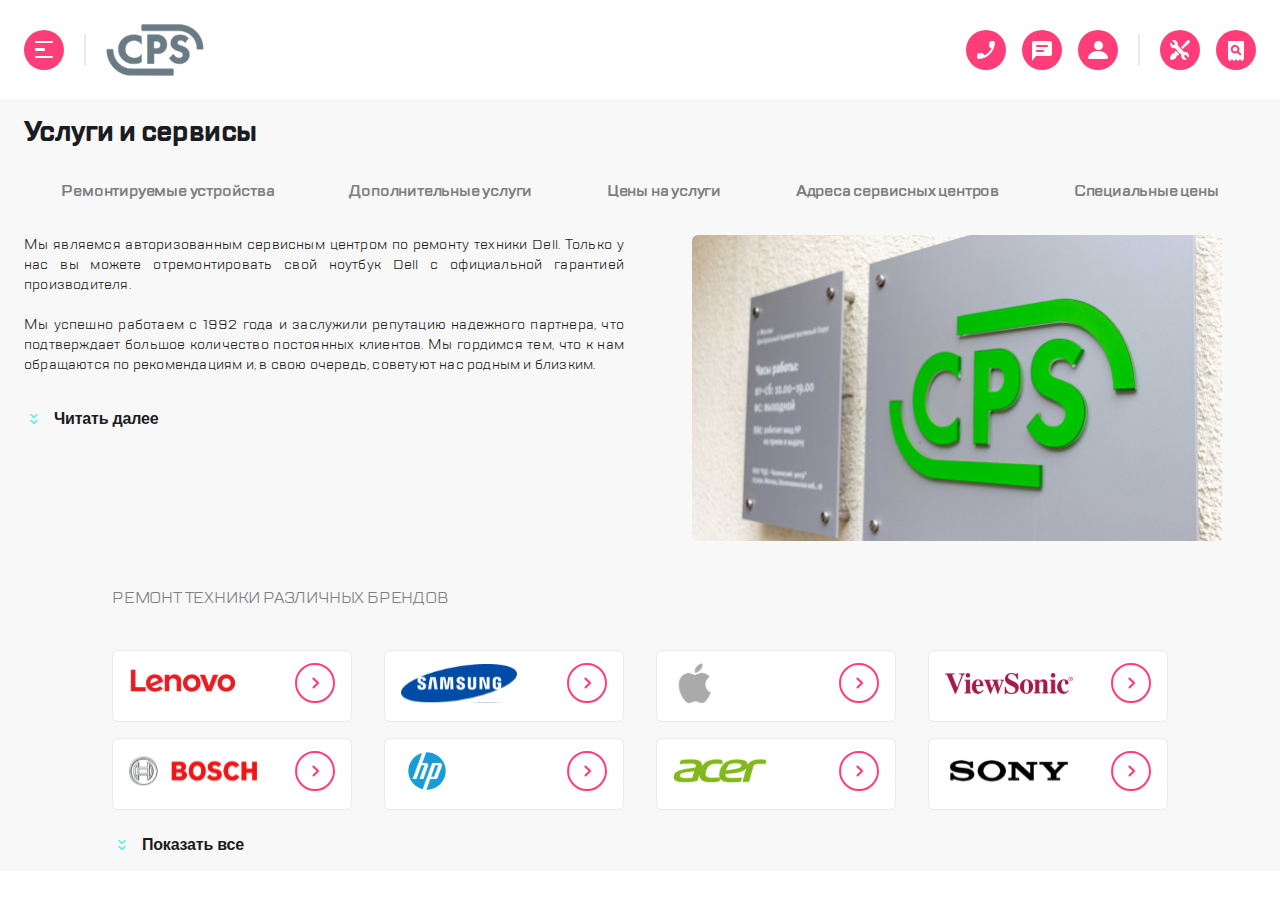
<file: index.html>
<!DOCTYPE html>
<html lang="ru">
<head>
    <meta charset="UTF-8">
    <meta http-equiv="X-UA-Compatible" content="IE=edge">
    <meta name="viewport" content="width=device-width, initial-scale=1.0">
    <title>Ремонт техники Dell</title>
    <link rel="stylesheet" href="https://cdn.jsdelivr.net/npm/swiper@8/swiper-bundle.min.css"/>
    <link rel="stylesheet" href="css/style.min.css">
</head>
<body>
    <aside class="menu">
        <header class="menu__header">
            <button class="btn burger menu__burger burger--active">
                <span></span>
                <span></span>
                <span></span>
            </button>

            <div class="menu__logo">
                <a href="#"><img src="icons/logo.svg" alt="logo"></a>
            </div>

            <button class="btn"><img src="icons/search-menu.svg" alt="search-menu"></button>
        </header>

        <nav class="menu__nav">
            <ul class="menu__links">
                <li><a href="#" class="menu__link menu__link--active">Ремонт техники</a></li>
                <li><a href="#" class="menu__link">Услуги и сервисы</a></li>
                <li><a href="#" class="menu__link">Корпоративным клиентам</a></li>
                <li><a href="#" class="menu__link">Продавцам техники</a></li>
                <li><a href="#" class="menu__link">Партнерам</a></li>
                <li><a href="#" class="menu__link">Производителям</a></li>
                <li><a href="#" class="menu__link">Наши сервисные центры</a></li>
                <li><a href="#" class="menu__link">Контакты</a></li>
            </ul>
        </nav>

        <footer class="menu__footer">
            <div class="menu__btns">
                <button class="btn"><img src="icons/phone.svg" alt="phone"></button>
                <button class="btn"><img src="icons/message.svg" alt="message"></button>
                <button class="btn"><img src="icons/person.svg" alt="person"></button>
            </div>

            <div class="menu__mail"><a href="mailto:mail@cps.com">mail@cps.com</a></div>
            <div class="menu__phone"><a href="tel:+88008908900">8 800 890 8900</a></div>

            <div class="menu__lang-btns">
                <button class="menu__lang-btn">RU</button>
                <button class="menu__lang-btn">EN</button>
                <button class="menu__lang-btn">CH</button>
            </div>
        </footer>
    </aside>

    <div class="container">
        <div class="underlay"></div>
        <header class="header">
            <div class="header__float-left">
                <button class="btn burger ">
                    <span></span>
                    <span></span>
                    <span></span>
                </button>
        
                <div class="header__divider"></div>
        
                <div class="header__logo">
                    <a href="#"><img src="icons/logo.svg" alt="logo"></a>
                </div>
            </div>
    
            <div class="header__float-right">
                <div class="header__btns">
                    <button class="btn"><img src="icons/phone.svg" alt="phone"></button>
                    <button class="btn"><img src="icons/message.svg" alt="message"></button>
                    <button class="btn"><img src="icons/person.svg" alt="person"></button>
                </div>
                
                <div class="header__divider"></div>
        
                <div class="header__btns">
                    <button class="btn"><img src="icons/tools.svg" alt="tools"></button>
                    <button class="btn"><img src="icons/search.svg" alt="search"></button>
                </div>
            </div>
        </header>

        <main>
            <section class="promo">
                
                <header class="promo__header">
                    <h1 class="promo__title">Услуги и сервисы</h1>

                    <div class="promo__btns">
                        <div class="promo__btns-item">
                            <a href="#">Оставить заявку</a>
                            <button class="btn"><img src="icons/tools.svg" alt="tools"></button>
                        </div>
                        <div class="promo__btns-item">
                            <a href="#">Статус ремонта</a>
                            <button class="btn"><img src="icons/search.svg" alt="search"></button>
                        </div>
                    </div>
                </header>

                <nav class="promo__nav">
                    <ul class="promo__links">
                        <li class="promo__link"><a href="#">Ремонтируемые устройства</a></li>
                        <li class="promo__link"><a href="#">Дополнительные услуги</a></li>
                        <li class="promo__link"><a href="#">Цены на услуги</a></li>
                        <li class="promo__link"><a href="#">Адреса сервисных центров</a></li>
                        <li class="promo__link"><a href="#">Специальные цены</a></li>
                    </ul>
                </nav>

                <div class="promo__link-reviews">
                    <a href="#">Отзывы</a>
                </div>

                <div class="promo__wrapper">
                    <div class="promo__text-wrapper">
                        <div class="promo__text">
                            <p class="promo__descr">
                                Мы являемся авторизованным сервисным центром по ремонту техники Dell. Только у нас вы можете отремонтировать свой ноутбук Dell с официальной гарантией производителя.
                            </p>
                            <p class="promo__descr">
                                Мы успешно работаем с 1992 года и заслужили репутацию надежного партнера, что подтверждает большое количество постоянных клиентов. Мы гордимся тем, что к нам обращаются по рекомендациям и, в свою очередь, советуют нас родным и близким.
                            </p>
                        </div>
                        <div class="link__forward promo__forward" data-forward="promo">
                            <button>Читать далее</button>
                        </div>
                    </div>
    
                    <div class="promo__main-img">
                        <img src="img/cps.jpg" alt="cps">
                    </div>
                </div>

            </section>

            <section class="brands">
                <div class="subtitle"> 
                    Ремонт техники различных брендов
                </div>

                <div class="swiper" data-mobile="false">
                    <div class="brands__cards">
                        <div class="brands__card">
                            <div class="brands--logo">
                                <img src="icons/brand1.svg" alt="lenovo">
                            </div>
                            <div class="brands__arrow">
                                <a href="#"><img src="icons/go.svg" alt="go"></a>
                            </div>
                        </div>
                        <div class="brands__card">
                            <div class="brands--logo">
                                <img src="icons/brand2.svg" alt="sumsung">
                            </div>
                            <div class="brands__arrow">
                                <a href="#"><img src="icons/go.svg" alt="go"></a>
                            </div>
                        </div>
                        <div class="brands__card">
                            <div class="brands--logo">
                                <img src="icons/brand3.svg" alt="apple">
                            </div>
                            <div class="brands__arrow">
                                <a href="#"><img src="icons/go.svg" alt="go"></a>
                            </div>
                        </div>
                        <div class="brands__card">
                            <div class="brands--logo">
                                <img src="icons/brand4.svg" alt="viewSonic">
                            </div>
                            <div class="brands__arrow">
                                <a href="#"><img src="icons/go.svg" alt="go"></a>
                            </div>
                        </div>
                        <div class="brands__card">
                            <div class="brands--logo">
                                <img src="icons/brand5.svg" alt="bosch">
                            </div>
                            <div class="brands__arrow">
                                <a href="#"><img src="icons/go.svg" alt="go"></a>
                            </div>
                        </div>
                        <div class="brands__card">
                            <div class="brands--logo">
                                <img src="icons/brand6.svg" alt="hp">
                            </div>
                            <div class="brands__arrow">
                                <a href="#"><img src="icons/go.svg" alt="go"></a>
                            </div>
                        </div>
                        <div class="brands__card">
                            <div class="brands--logo">
                                <img src="icons/brand7.svg" alt="acer">
                            </div>
                            <div class="brands__arrow">
                                <a href="#"><img src="icons/go.svg" alt="go"></a>
                            </div>
                        </div>
                        <div class="brands__card">
                            <div class="brands--logo">
                                <img src="icons/brand8.svg" alt="sony">
                            </div>
                            <div class="brands__arrow">
                                <a href="#"><img src="icons/go.svg" alt="go"></a>
                            </div>
                        </div>
                        <div class="brands__card">
                            <div class="brands--logo">
                                <img src="icons/brand1.svg" alt="lenovo">
                            </div>
                            <div class="brands__arrow">
                                <a href="#"><img src="icons/go.svg" alt="go"></a>
                            </div>
                        </div>
                        <div class="brands__card">
                            <div class="brands--logo">
                                <img src="icons/brand2.svg" alt="sumsung">
                            </div>
                            <div class="brands__arrow">
                                <a href="#"><img src="icons/go.svg" alt="go"></a>
                            </div>
                        </div>
                        <div class="brands__card">
                            <div class="brands--logo">
                                <img src="icons/brand3.svg" alt="apple">
                            </div>
                            <div class="brands__arrow">
                                <a href="#"><img src="icons/go.svg" alt="go"></a>
                            </div>
                        </div>
                    </div>
                    <div class="swiper-pagination"></div>
                </div>

                <div class="link__forward brands__forward" data-forward="brands">
                    <button>Показать все</button>
                </div>
            </section>


        </main>

    </div>


    <script src="https://cdn.jsdelivr.net/npm/swiper@8/swiper-bundle.min.js"></script>
    <script src="js/script.js"></script>
</body>
</html>
</file>
<file: css/style.min.css>
@font-face{font-family:"TT Lakes";src:url(../fonts/TTLakes-Light.eot);src:url(../fonts/TTLakes-Light.eot?#iefix) format("embedded-opentype"),url(../fonts/TTLakes-Light.woff) format("woff"),url(../fonts/TTLakes-Light.ttf) format("truetype");font-weight:300;font-style:normal}@font-face{font-family:"TT Lakes";src:url(../fonts/TTLakes-Regular.eot);src:url(../fonts/TTLakes-Regular.eot?#iefix) format("embedded-opentype"),url(../fonts/TTLakes-Regular.woff) format("woff"),url(../fonts/TTLakes-Regular.ttf) format("truetype");font-weight:400;font-style:normal}@font-face{font-family:"TT Lakes";src:url(../fonts/TTLakes-DemiBold.eot);src:url(../fonts/TTLakes-DemiBold.eot?#iefix) format("embedded-opentype"),url(../fonts/TTLakes-DemiBold.woff) format("woff"),url(../fonts/TTLakes-DemiBold.ttf) format("truetype");font-weight:600;font-style:normal}@font-face{font-family:"TT Lakes";src:url(../fonts/TTLakes-Bold.eot);src:url(../fonts/TTLakes-Bold.eot?#iefix) format("embedded-opentype"),url(../fonts/TTLakes-Bold.woff) format("woff"),url(../fonts/TTLakes-Bold.ttf) format("truetype");font-weight:700;font-style:normal}*,::after,::before{box-sizing:border-box;margin:0;padding:0}body{font-family:"TT Lakes"}.container{margin-left:320px;transition:all .5s}.container--active{opacity:.07}main{background:#f8f8f8}@media(max-width:1440px){main{margin-top:88px}}.underlay{display:none}.underlay--active{display:block;position:absolute;top:0;left:0;width:100%;height:100%;z-index:10}@media(max-width:1440px){.container{margin:0 auto}}.btn{display:flex;justify-content:center;align-items:center;width:40px;height:40px;border:none;border-radius:100%;background-color:#ff3e79;transition:.5s all;cursor:pointer}.btn:hover{filter:drop-shadow(4px 4px 10px #ff3e79)}.burger{flex-direction:column;padding:11px}.burger span{display:block;width:18px;height:2.1px;margin-bottom:5px;background-color:#fff;border-radius:1px;transition:all .2s}.burger span:nth-child(2){align-self:flex-start;width:10px}.burger span:nth-child(3){margin-bottom:0}.burger--active span:nth-child(1){margin-bottom:0;transform:translateY(5px) rotate(45deg)}.burger--active span:nth-child(2){opacity:0}.burger--active span:nth-child(3){transform:translateY(-4px) rotate(-45deg)}.title--active::before{content:"";display:block;position:absolute;left:-32px;width:3px;height:40px;background:#41f6d7;border-radius:2px}.subtitle{font-size:16px;line-height:24px;letter-spacing:-.2px;text-transform:uppercase;color:#7e7e82}.link__forward{width:110px;align-self:flex-start;position:relative;cursor:pointer}.link__forward button{font-weight:600;font-size:16px;letter-spacing:-.2px;text-decoration:none;color:#1b1c21;background-color:inherit;border:none;cursor:pointer}.link__forward::before{content:"";display:block;position:absolute;left:-24px;top:50%;transform:translateY(-50%);width:8px;height:11px;background:url(../icons/arrow-down.svg) center center no-repeat;transition:transform .3s}.link__forward--active::before{transform:rotate(180deg);transform-origin:50% 20%}.header{position:fixed;top:0;left:0;z-index:5;display:none;justify-content:space-between;align-items:center;width:100%;min-height:88px;padding:24px;background-color:#fff}.header__float-left{display:flex;justify-content:flex-start;align-items:center;gap:20px;width:200px}.header__divider{width:2px;height:32px;background:#eaeaea;border-radius:1px}.header__logo>a{display:block;height:51px}.header__float-right{display:flex;justify-content:flex-end;align-items:center;gap:20px;width:300px}.header__btns{display:flex;align-items:center;gap:16px}.header__btns .btn:nth-child(2)>img{margin-top:3px}.promo{background:#f8f8f8;padding:42px 32px}.promo__header{display:flex;align-items:center;justify-content:space-between;margin-bottom:10px}.promo__title{position:relative;font-size:28px;line-height:40px;letter-spacing:-.6px;color:#1b1c21}.promo__btns{display:flex;gap:32px;width:380px}.promo__btns-item{display:flex;align-items:center;gap:9px}.promo__btns-item>a{font-weight:600;font-size:16px;letter-spacing:-.2px;text-decoration:none;color:#1b1c21}.promo__nav{margin-bottom:15px}.promo__links{display:flex;align-items:baseline;overflow-x:auto;list-style-type:none;margin-bottom:3px}.promo__links::-webkit-scrollbar{height:3px;background-color:#f8f8f8}.promo__links::-webkit-scrollbar-thumb{border-radius:10px;background-color:#41f6d7}.promo__links::-webkit-scrollbar-track{-webkit-box-shadow:inset 0 0 6px rgba(0,0,0,.2);border-radius:10px;background-color:#f8f8f8}.promo__link{position:relative;flex-shrink:0;flex-grow:1;padding:15px 15px;margin:3px;text-align:center}.promo__link--active::before{content:"";position:absolute;top:-1px;right:-1px;bottom:-1px;left:-1px;border:3px solid #b8ffec;border-radius:8px}.promo__link a{font-weight:600;font-size:16px;letter-spacing:-.2px;text-decoration:none;color:#7e7e82}.promo__link a::before{position:absolute;top:0;right:0;left:0;bottom:0;content:""}.promo__forward{margin-left:30px;margin-top:13px}.promo__link-reviews{margin-bottom:15px;margin-left:19px}.promo__link-reviews a{font-weight:600;font-size:16px;letter-spacing:-.2px;text-decoration:none;color:#7e7e82}.promo__wrapper{display:flex;-moz-column-gap:35px;column-gap:35px;height:auto}.promo__text-wrapper{width:600px;align-self:flex-start}.promo__text{position:relative;height:160px;overflow:hidden}.promo__text--active{height:100%!important}.promo__descr{position:relative;font-size:14px;line-height:20px;letter-spacing:.2px;color:#1b1c21;text-align:justify}.promo__descr:nth-child(1){margin-bottom:20px}.promo__main-img{width:531px;margin:0 auto}.promo__main-img img{width:100%;height:auto;border-radius:6px}.menu{position:absolute;top:0;left:0;width:320px;background:#fff;padding:23px 24px 32px;transition:transform .5s;z-index:2}.menu--active{transform:translateX(320px);box-shadow:-2px 0 4px rgba(69,79,126,.02),16px 0 52px rgba(14,24,80,.2)}.menu__header{display:flex;justify-content:space-between;align-items:center;margin-bottom:50px}.menu__burger{display:none}.menu__logo{margin-right:auto}.menu__logo a{display:block;height:51px}.menu__links{display:flex;flex-direction:column;justify-content:space-between;height:360px;margin-top:37px;list-style-type:none}.menu__link{position:relative;padding:7px;font-size:16px;font-weight:600;letter-spacing:-.2px;color:#1b1c21;text-decoration:none}.menu__link::before{display:block;position:absolute;left:-24px;top:50%;transform:translateY(-50%);width:4px;height:0;background:#41f6d7;border-radius:5px;content:""}.menu__link--active{color:#7e7e82;transition:.2s color}.menu__link--active::before{transition:.2s all;height:32px}.menu__footer{margin-top:268px}.menu__btns{display:flex;gap:16px;margin-bottom:16px}.menu__mail{margin-bottom:12px}.menu__mail a{font-size:16px;font-weight:600;line-height:24px;letter-spacing:-.2px;color:#1b1c21;text-decoration:none}.menu__phone{margin-bottom:40px}.menu__phone a{font-weight:700;font-size:24px;line-height:32px;letter-spacing:-.6px;color:#1b1c21;text-decoration:none}.menu__lang-btns{display:flex;gap:7px}.menu__lang-btn{border:none;background-color:#fff;font-weight:400;font-size:16px;line-height:24px;letter-spacing:-.2px;color:#1b1c21;cursor:pointer}.menu__lang-btn--active{color:#7e7e82;transition:.2s color}.brands{margin:0 auto;padding:15px 32px;width:1120px}@media(max-width:1120px){.brands{padding:15px 24px;width:773px}}@media(max-width:780px){.brands{width:525px}}@media(max-width:540px){.brands{width:auto}.brands .link__forward{display:none}.brands .swiper ::before{display:block;position:absolute;right:0;top:-81px;width:24px;height:72px;content:"";background:linear-gradient(270deg,#f8f8f8 16.84%,rgba(248,248,248,.0001) 100%)}.brands .swiper-pagination-bullet{width:12px;height:12px;background:#ddd}.brands .swiper-pagination-bullet-active{background:#b5b6bc}}.brands__cards{display:flex;flex-wrap:wrap;gap:16px 32px;width:auto;height:160px;margin:0 auto;margin-top:40px;overflow:hidden;transition:height .3s}.brands__cards--active{height:248px}@media(max-width:1120px){.brands__cards{gap:16px 24px}}@media(max-width:1020px){.brands__cards--active{height:336px}}@media(max-width:768px){.brands__cards--active{height:424px}}@media(max-width:540px){.brands__cards{position:relative;width:100%;height:100%;z-index:1;flex-wrap:nowrap;gap:0;margin:0;margin-top:32px;padding-bottom:40px;transition-property:transform;box-sizing:content-box;overflow:visible}}.brands__card{display:flex;justify-content:space-between;align-items:center;width:240px;height:72px;padding:16px;background:#fff;border:1px solid #eaeaea;border-radius:6px}@media(max-width:1120px){.brands__card{width:224px}}@media(max-width:540px){.brands__card{flex-shrink:0}}.brands__forward{margin-left:30px;margin-top:24px}@media(max-width:1440px){.header{display:flex}.promo{padding:24px}.promo__btns{display:none}.promo__title::before{left:-24px}.promo__link-reviews{display:none}}@media(max-width:540px){.header__float-left .header__divider{display:none}.header__btns:nth-child(1){display:none}.promo{padding:25px 16px}.promo__title::before{left:-16px}.promo__wrapper{flex-wrap:wrap}.promo__text-wrapper{flex-shrink:0;width:100%}.promo__text{height:100px}.promo__forward{margin-top:10px;margin-bottom:10px}.promo__main-img{width:100%}}@media(max-width:1440px){.menu{left:-320px}.menu__burger{display:flex}.menu__logo{margin-left:16px}}
</file>
